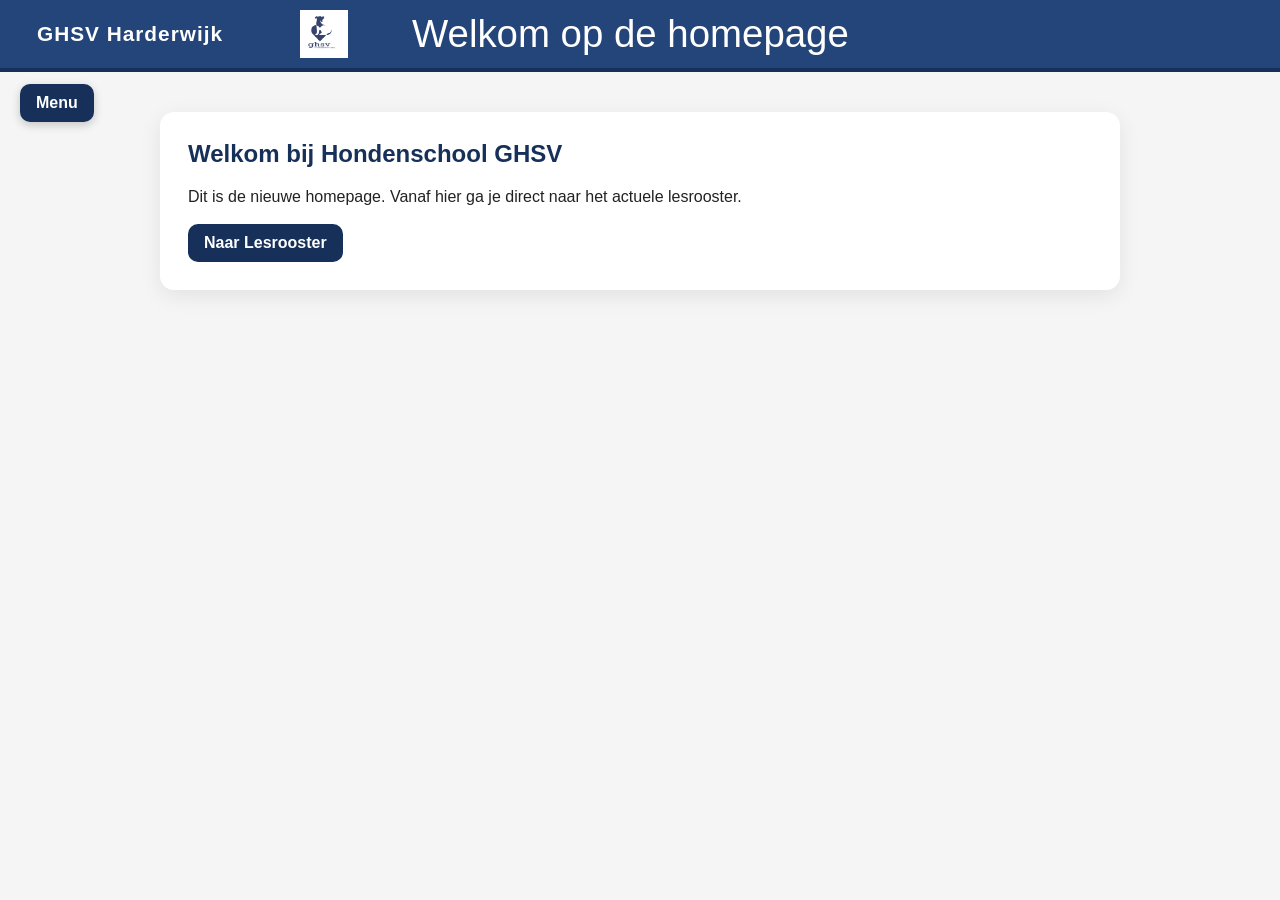
<file: index.html>
<!DOCTYPE html>
<html lang="nl">
<head>
    <meta charset="UTF-8">
    <meta name="viewport" content="width=device-width, initial-scale=1.0">
    <title>GHSV Home</title>
    <link rel="stylesheet" href="style.css">
</head>
<body>
    <div class="banner">
        <span class="banner-datetime">GHSV Harderwijk</span>
        <span class="banner-logo"><img src="img/logo-ghsv.jpg" alt="GHSV Logo" /></span>
        <span id="banner-message">Welkom op de homepage</span>
    </div>

    <div class="menu-floating">
        <button id="menu-toggle" class="menu-toggle" type="button" aria-expanded="false" aria-controls="quick-menu">Menu</button>
        <div id="quick-menu" class="quick-menu" hidden>
            <a class="menu-link" href="index.html">Home</a>
            <a class="menu-link" href="rooster.html">Lesrooster</a>
            <a class="menu-link" href="weekoverzicht.html">Weekoverzicht</a>
            <a class="menu-link" href="lesmateriaal.html">Lesmateriaal</a>
            <a class="menu-link" href="ngm-cafe.html">NGM-Cafe</a>
            <a class="menu-link" href="media.html">Media</a>
            <a class="menu-link" href="promotie.html">Promotie</a>
        </div>
    </div>

    <main class="home-main">
        <section class="home-card">
            <h1>Welkom bij Hondenschool GHSV</h1>
            <p>Dit is de nieuwe homepage. Vanaf hier ga je direct naar het actuele lesrooster.</p>
            <div class="home-actions">
                <a class="home-link" href="rooster.html">Naar Lesrooster</a>
            </div>
        </section>
    </main>

    <script src="menu.js"></script>
</body>
</html>
</file>
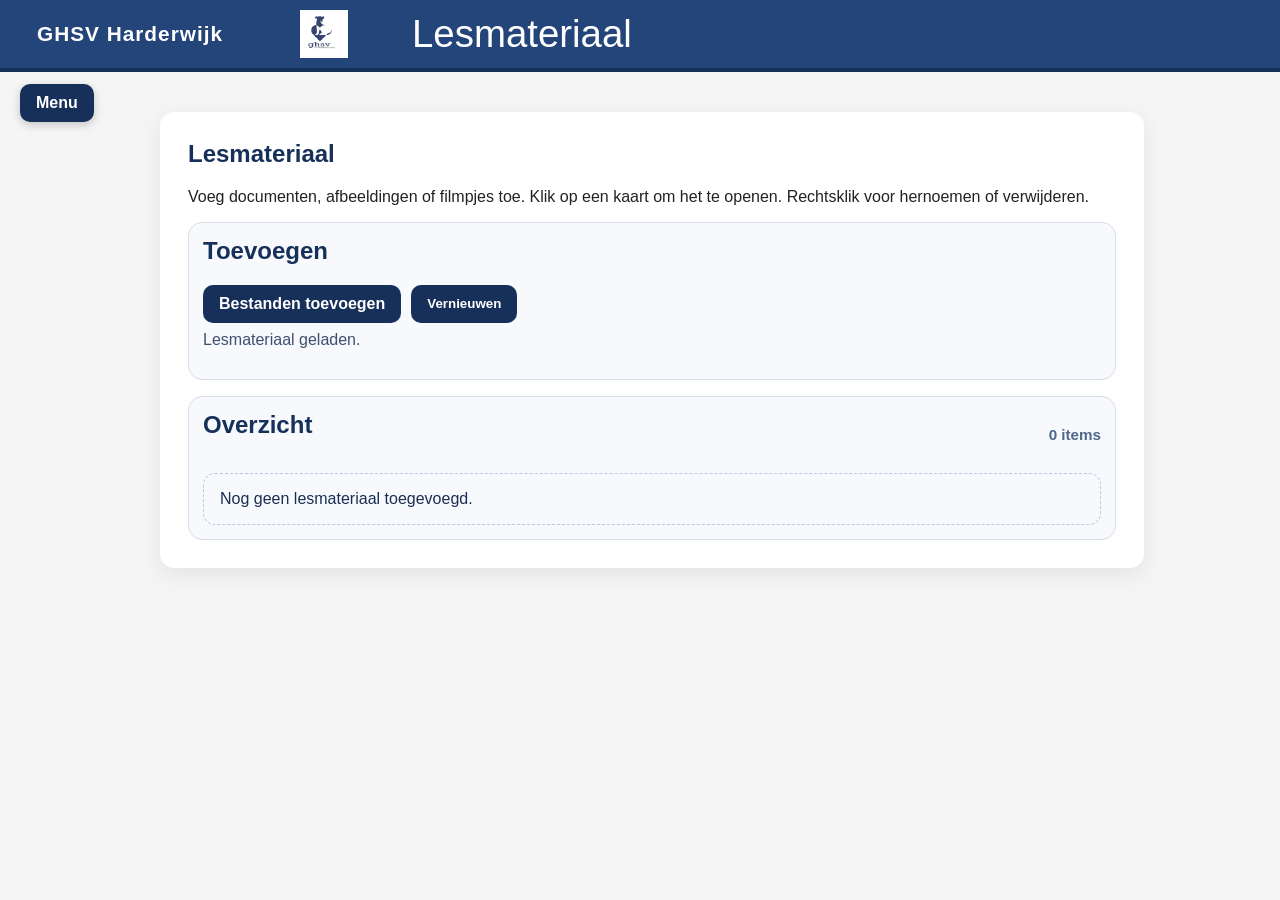
<file: lesmateriaal.html>
<!DOCTYPE html>
<html lang="nl">
<head>
    <meta charset="UTF-8">
    <meta name="viewport" content="width=device-width, initial-scale=1.0">
    <title>Lesmateriaal</title>
    <link rel="stylesheet" href="style.css">
</head>
<body>
    <div class="banner">
        <span class="banner-datetime">GHSV Harderwijk</span>
        <span class="banner-logo"><img src="img/logo-ghsv.jpg" alt="GHSV Logo" /></span>
        <span id="banner-message">Lesmateriaal</span>
    </div>

    <div class="menu-floating">
        <button id="menu-toggle" class="menu-toggle" type="button" aria-expanded="false" aria-controls="quick-menu">Menu</button>
        <div id="quick-menu" class="quick-menu" hidden>
            <a class="menu-link" href="index.html">Home</a>
            <a class="menu-link" href="rooster.html">Lesrooster</a>
            <a class="menu-link" href="weekoverzicht.html">Weekoverzicht</a>
            <a class="menu-link" href="lesmateriaal.html">Lesmateriaal</a>
            <a class="menu-link" href="ngm-cafe.html">NGM-Cafe</a>
            <a class="menu-link" href="media.html">Media</a>
            <a class="menu-link" href="promotie.html">Promotie</a>
        </div>
    </div>

    <main class="home-main">
        <section class="home-card lesson-card">
            <h1>Lesmateriaal</h1>
            <p>Voeg documenten, afbeeldingen of filmpjes toe. Klik op een kaart om het te openen. Rechtsklik voor hernoemen of verwijderen.</p>

            <section class="lesson-panel">
                <h2>Toevoegen</h2>
                <div class="lesson-actions">
                    <label class="home-button lesson-upload-label">
                        Bestanden toevoegen
                        <input id="materials-upload-input" type="file" multiple accept="image/*,video/*,application/pdf,.pdf,.txt,.doc,.docx,.ppt,.pptx,.xls,.xlsx" hidden>
                    </label>
                    <button id="materials-refresh-btn" class="home-button" type="button">Vernieuwen</button>
                </div>
                <p id="materials-status" class="promo-admin-hint">Upload meerdere bestanden tegelijk. Afbeeldingen, video’s en pdf’s kun je direct openen.</p>
            </section>

            <section class="lesson-panel">
                <div class="lesson-panel-head">
                    <h2>Overzicht</h2>
                    <span id="materials-count" class="lesson-count">0 items</span>
                </div>
                <div id="materials-empty" class="gallery-empty" hidden>Nog geen lesmateriaal toegevoegd.</div>
                <div id="materials-list" class="materials-grid"></div>
            </section>
        </section>
    </main>

    <div id="material-modal" class="material-modal" hidden>
        <div class="material-modal-shell">
            <div id="material-modal-controls" class="material-modal-controls">
                <button id="material-modal-prev" class="material-modal-action" type="button" aria-label="Vorige item">Vorige</button>
                <button id="material-modal-fullscreen" class="material-modal-action" type="button" hidden>Volledig scherm</button>
                <button id="material-modal-next" class="material-modal-action" type="button" aria-label="Volgende item">Volgende</button>
                <button id="material-modal-close" class="material-modal-close" type="button">Sluiten</button>
            </div>
            <div id="material-modal-body" class="material-modal-body"></div>
            <div id="material-modal-caption" class="material-modal-caption"></div>
        </div>
    </div>

    <div id="material-context-menu" class="material-context-menu" hidden>
        <button id="material-context-open" type="button">Openen</button>
        <button id="material-context-rename" type="button">Hernoemen</button>
        <button id="material-context-delete" type="button" class="danger">Verwijderen</button>
    </div>

    <script src="menu.js"></script>
    <script src="lesmateriaal.js"></script>
</body>
</html>
</file>
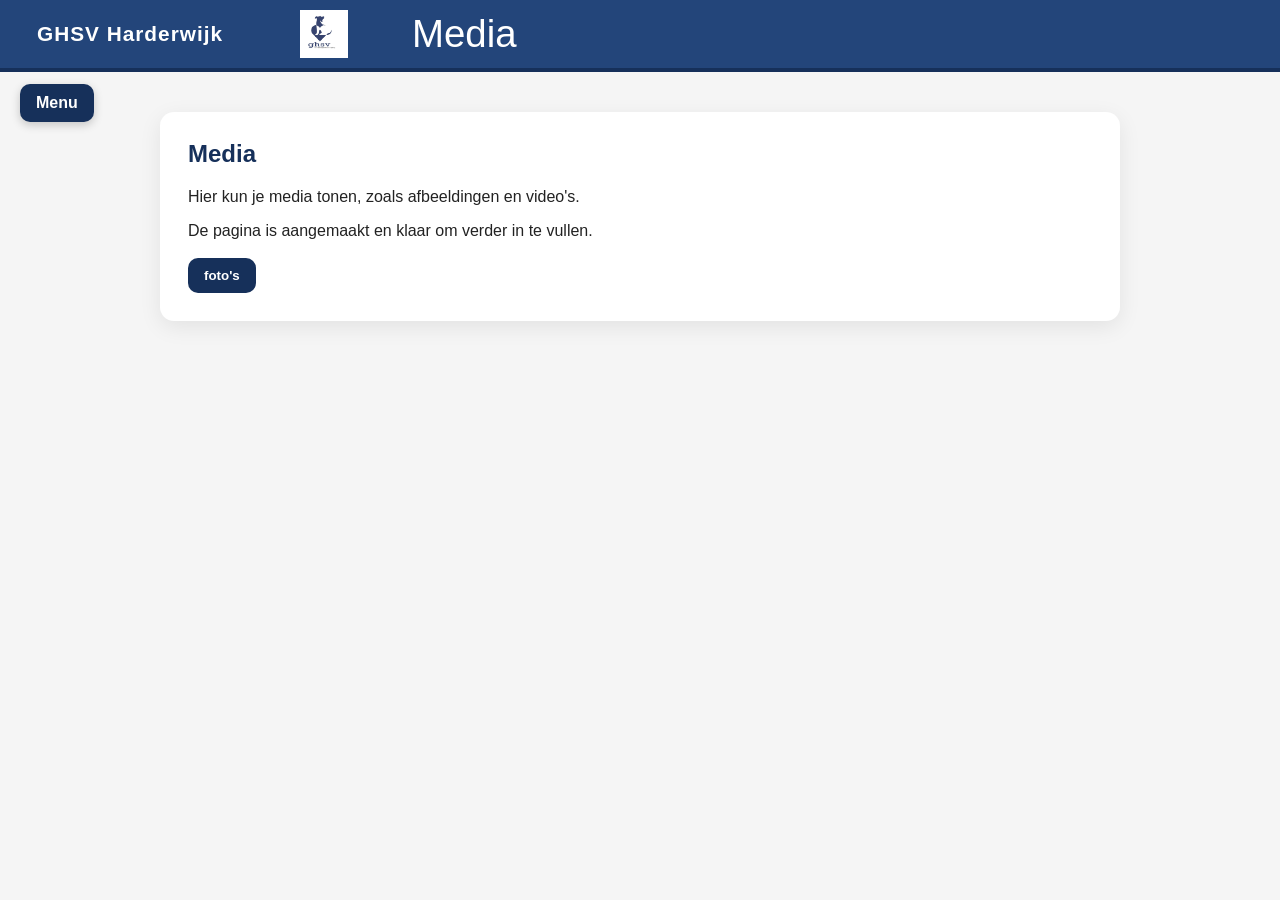
<file: media.html>
<!DOCTYPE html>
<html lang="nl">
<head>
    <meta charset="UTF-8">
    <meta name="viewport" content="width=device-width, initial-scale=1.0">
    <title>Media</title>
    <link rel="stylesheet" href="style.css">
</head>
<body>
    <div class="banner">
        <span class="banner-datetime">GHSV Harderwijk</span>
        <span class="banner-logo"><img src="img/logo-ghsv.jpg" alt="GHSV Logo" /></span>
        <span id="banner-message">Media</span>
    </div>

    <div class="menu-floating">
        <button id="menu-toggle" class="menu-toggle" type="button" aria-expanded="false" aria-controls="quick-menu">Menu</button>
        <div id="quick-menu" class="quick-menu" hidden>
            <a class="menu-link" href="index.html">Home</a>
            <a class="menu-link" href="rooster.html">Lesrooster</a>
            <a class="menu-link" href="weekoverzicht.html">Weekoverzicht</a>
            <a class="menu-link" href="lesmateriaal.html">Lesmateriaal</a>
            <a class="menu-link" href="ngm-cafe.html">NGM-Cafe</a>
            <a class="menu-link" href="media.html">Media</a>
            <a class="menu-link" href="galerij.html">Galerij</a>
        </div>
    </div>

    <main class="home-main">
        <section class="home-card">
            <h1>Media</h1>
            <p>Hier kun je media tonen, zoals afbeeldingen en video's.</p>
            <p>De pagina is aangemaakt en klaar om verder in te vullen.</p>
            <div class="home-actions">
                <button id="media-photos-btn" class="home-button" type="button" aria-expanded="false" aria-controls="media-folder-list">foto's</button>
            </div>
            <div id="media-folder-list" class="media-folder-list" hidden>
                <h2>Kies een map</h2>
                <div id="media-folder-options" class="media-folder-options">
                </div>
                <p id="media-folder-selected" class="media-folder-selected">Klik op een map om de galerij te openen.</p>
            </div>
        </section>
    </main>

    <script src="media-index.js"></script>
    <script src="menu.js"></script>
    <script src="media.js"></script>
</body>
</html>
</file>
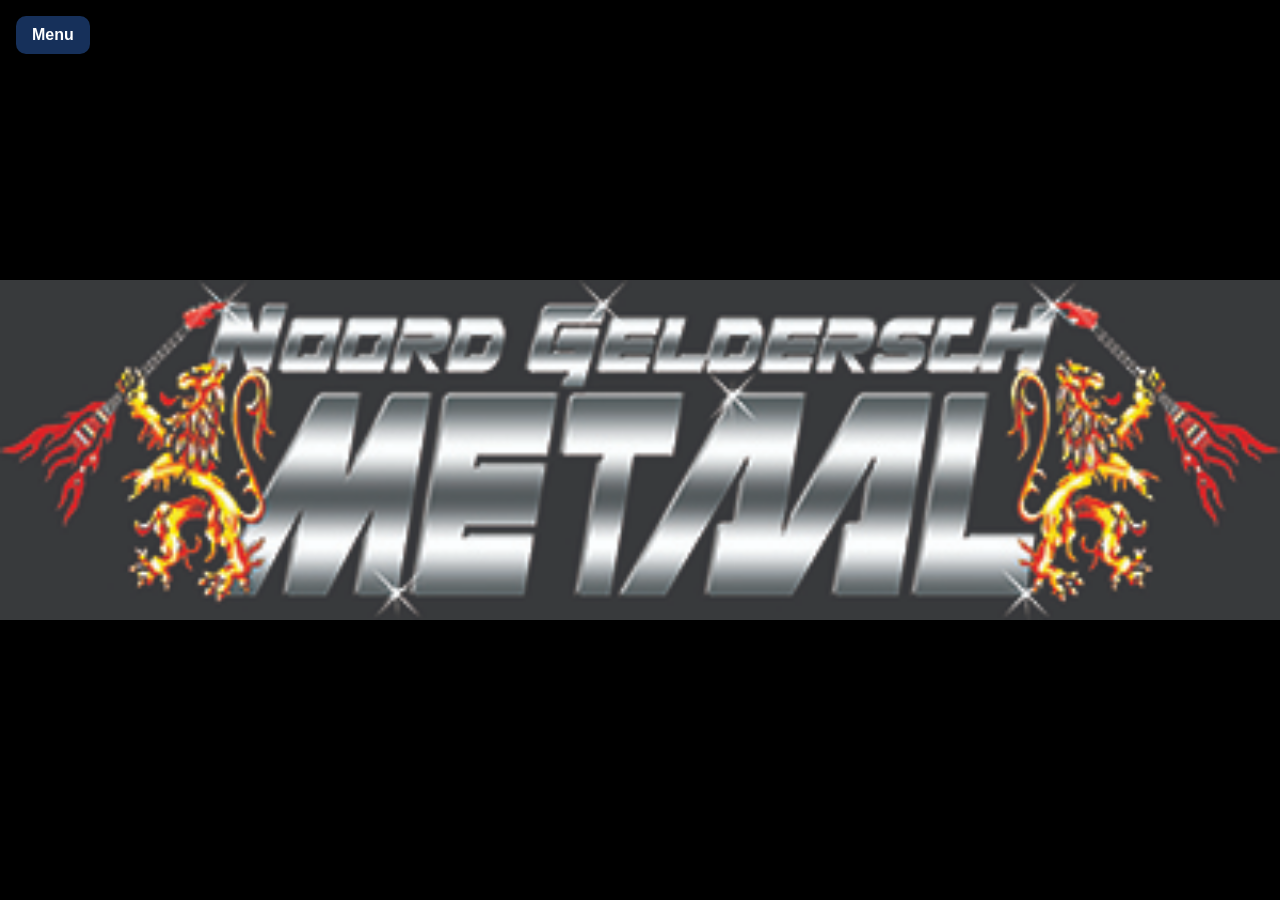
<file: ngm-cafe.html>
<!DOCTYPE html>
<html lang="nl">
<head>
    <meta charset="UTF-8">
    <meta name="viewport" content="width=device-width, initial-scale=1.0">
    <title>NGM-Cafe</title>
    <link rel="stylesheet" href="style.css">
</head>
<body class="ngm-fullscreen-page">
    <div class="banner">
        <span class="banner-datetime">GHSV Harderwijk</span>
        <span class="banner-logo"><img src="img/logo-ghsv.jpg" alt="GHSV Logo" /></span>
        <span id="banner-message">NGM-Cafe</span>
    </div>

    <div class="menu-floating">
        <button id="menu-toggle" class="menu-toggle" type="button" aria-expanded="false" aria-controls="quick-menu">Menu</button>
        <div id="quick-menu" class="quick-menu" hidden>
            <a class="menu-link" href="index.html">Home</a>
            <a class="menu-link" href="rooster.html">Lesrooster</a>
            <a class="menu-link" href="weekoverzicht.html">Weekoverzicht</a>
            <a class="menu-link" href="lesmateriaal.html">Lesmateriaal</a>
            <a class="menu-link" href="ngm-cafe.html">NGM-Cafe</a>
            <a class="menu-link" href="media.html">Media</a>
            <a class="menu-link" href="promotie.html">Promotie</a>
        </div>
    </div>

    <main class="ngm-main">
        <section class="ngm-card">
            <h1>NGM-Cafe Reclame</h1>
            <p>Doorlopende reclame van geselecteerde media uit <code>ngm-admedia.json</code>.</p>
            <div id="ngm-ad-stage" class="ngm-ad-stage">
                <img id="ngm-ad-image" alt="Reclame afbeelding" hidden>
                <video id="ngm-ad-video" muted autoplay playsinline controls hidden></video>
                <iframe id="ngm-ad-iframe" title="Web video" allow="autoplay; encrypted-media; picture-in-picture" referrerpolicy="strict-origin-when-cross-origin" hidden></iframe>
                <div id="ngm-ad-empty" class="ngm-ad-empty">Reclame wordt geladen...</div>
            </div>
        </section>
    </main>

    <script src="menu.js"></script>
    <script src="ngm-cafe.js"></script>
</body>
</html>
</file>
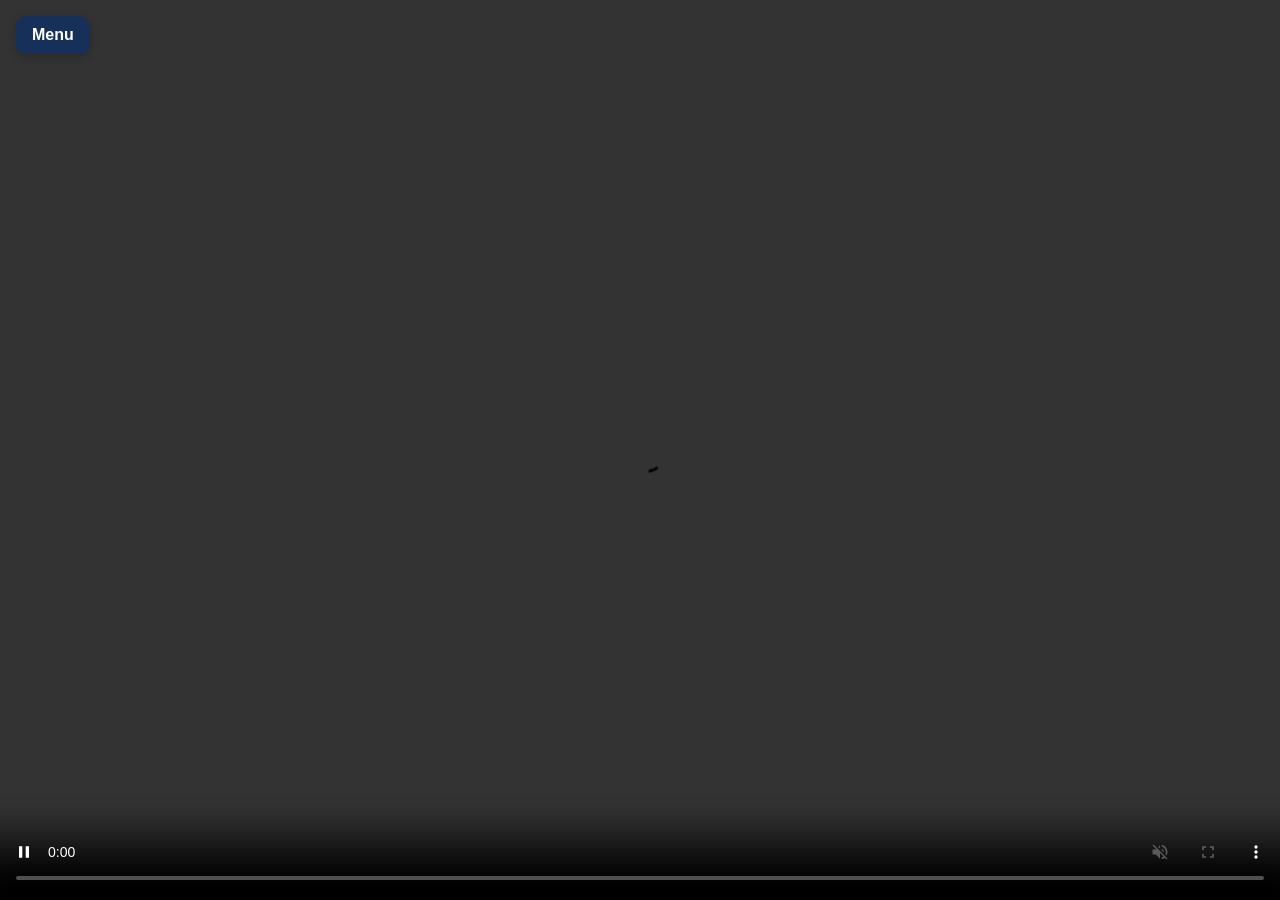
<file: promotie.html>
<!DOCTYPE html>
<html lang="nl">
<head>
    <meta charset="UTF-8">
    <meta name="viewport" content="width=device-width, initial-scale=1.0">
    <title>GHSV Promotie</title>
    <link rel="stylesheet" href="style.css">
</head>
<body class="ngm-fullscreen-page">
    <div class="banner">
        <span class="banner-datetime">GHSV Harderwijk</span>
        <span class="banner-logo"><img src="img/logo-ghsv.jpg" alt="GHSV Logo"></span>
        <span id="banner-message">GHSV Promotie</span>
    </div>

    <div class="menu-floating">
        <button id="menu-toggle" class="menu-toggle" type="button" aria-expanded="false" aria-controls="quick-menu">Menu</button>
        <div id="quick-menu" class="quick-menu" hidden>
            <a class="menu-link" href="index.html">Home</a>
            <a class="menu-link" href="rooster.html">Lesrooster</a>
            <a class="menu-link" href="weekoverzicht.html">Weekoverzicht</a>
            <a class="menu-link" href="lesmateriaal.html">Lesmateriaal</a>
            <a class="menu-link" href="ngm-cafe.html">NGM-Cafe</a>
            <a class="menu-link" href="media.html">Media</a>
            <a class="menu-link" href="galerij.html">Galerij</a>
            <a class="menu-link" href="promotie.html">Promotie</a>
            <a class="menu-link" href="promotie-beheer.html">Promotie Beheer</a>
        </div>
    </div>

    <main class="ngm-main">
        <section class="ngm-card">
            <h1>GHSV Promotiepagina</h1>
            <p>Doorlopende afspeellijst uit promotie-media.json. Ondersteunt lokale media uit img en externe links.</p>
            <div id="promo-stage" class="ngm-ad-stage">
                <img id="promo-image" alt="Promotie afbeelding" hidden>
                <video id="promo-video" muted autoplay playsinline controls hidden></video>
                <iframe id="promo-iframe" title="Promotie webvideo" allow="autoplay; encrypted-media; picture-in-picture" referrerpolicy="strict-origin-when-cross-origin" hidden></iframe>
                <div id="promo-empty" class="ngm-ad-empty">Promotie wordt geladen...</div>
            </div>
        </section>
    </main>

    <script src="menu.js"></script>
    <script src="promotie.js"></script>
</body>
</html>
</file>
<file: style.css>
.ad-overlay {
    position: fixed;
    top: 0;
    left: 0;
    width: 100vw;
    height: 100vh;
    background: rgba(0,0,0,0.95);
    display: flex;
    justify-content: center;
    align-items: center;
    z-index: 9999;
}
.ad-overlay img {
    max-width: 90vw;
    max-height: 90vh;
    border-radius: 16px;
    box-shadow: 0 4px 32px rgba(0,0,0,0.3);
}
.ad-overlay video {
    max-width: 90vw;
    max-height: 90vh;
    border-radius: 16px;
    box-shadow: 0 4px 32px rgba(0,0,0,0.3);
    object-fit: contain;
    background: #000;
}
.ad-datetime {
    position: absolute;
    top: 14px;
    right: 18px;
    z-index: 10001;
    background: rgba(0, 0, 0, 0.62);
    color: #fff;
    padding: 8px 12px;
    border-radius: 10px;
    font-weight: bold;
    font-size: 1rem;
    letter-spacing: 0.4px;
}
.lesson-main {
    display: flex;
    flex-direction: row;
    gap: 32px;
    justify-content: center;
    align-items: flex-start;
    margin-top: 16px;
}
.lesson-section {
    flex: 1 1 0;
    min-width: 320px;
    max-width: 480px;
}
.qr-label {
    text-align: center;
    font-size: 1em;
    color: #e67e22;
    margin-top: 4px;
    font-weight: bold;
    letter-spacing: 1px;
}
body {
    font-family: Arial, sans-serif;
    background: #f5f5f5;
    color: #222;
    margin: 0;
    padding: 0;
}

.promo-admin-card h2 {
    margin-top: 0;
    color: #16305a;
}

.promo-admin-panel {
    margin-top: 16px;
    background: #f7f9fc;
    border: 1px solid #d7dfe8;
    border-radius: 12px;
    padding: 14px;
}

.promo-upload-actions,
.promo-admin-actions {
    display: flex;
    flex-wrap: wrap;
    gap: 10px;
    margin-bottom: 8px;
}

.promo-upload-label {
    display: inline-flex;
    align-items: center;
    cursor: pointer;
}

.promo-admin-fields {
    display: grid;
    grid-template-columns: repeat(auto-fit, minmax(220px, 1fr));
    gap: 10px;
}

.promo-admin-fields label {
    display: grid;
    gap: 6px;
    font-weight: 600;
    color: #1a2f52;
}

.promo-admin-fields input {
    border: 1px solid #c8d3e3;
    border-radius: 8px;
    padding: 9px 10px;
    font-size: 0.95rem;
}

.promo-item-list {
    display: grid;
    gap: 10px;
}

.promo-item-card {
    display: grid;
    grid-template-columns: 120px 1fr;
    gap: 12px;
    padding: 10px;
    border: 1px solid #d8e2ef;
    border-radius: 12px;
    background: #fff;
}

.promo-item-preview {
    width: 120px;
    height: 90px;
    border-radius: 10px;
    overflow: hidden;
    background: #e7eef7;
    display: flex;
    align-items: center;
    justify-content: center;
}

.promo-item-preview img,
.promo-item-preview video {
    width: 100%;
    height: 100%;
    object-fit: cover;
    display: block;
}

.promo-item-placeholder {
    font-size: 0.92rem;
    font-weight: 700;
    color: #4d6788;
    text-transform: uppercase;
}

.promo-item-body {
    display: flex;
    flex-direction: column;
    gap: 8px;
    min-width: 0;
}

.promo-item-meta {
    font-weight: 700;
    color: #16305a;
    word-break: break-word;
}

.promo-item-subtext {
    font-size: 0.9rem;
    color: #4f678c;
    word-break: break-word;
}

.promo-item-controls {
    display: flex;
    flex-wrap: wrap;
    gap: 6px;
}

.promo-item-controls button {
    border: 1px solid #ced9e8;
    border-radius: 7px;
    background: #f6f9ff;
    color: #16305a;
    font-weight: 600;
    padding: 6px 8px;
    cursor: pointer;
}

.promo-toggle-btn.active {
    background: #16305a;
    color: #fff;
}

.promo-toggle-btn.inactive {
    background: #fff2e8;
    color: #8b3c0b;
}

.promo-remove-btn {
    background: #ffe8e8 !important;
    color: #9a1722 !important;
}

.promo-admin-hint {
    color: #4f678c;
    margin-top: 0;
}

.promo-json-output {
    width: 100%;
    min-height: 260px;
    border: 1px solid #c8d3e3;
    border-radius: 10px;
    padding: 10px;
    font-family: Consolas, monospace;
    font-size: 0.9rem;
    resize: vertical;
}

.lesson-card {
    width: min(1200px, calc(100% - 32px));
}

.lesson-panel {
    margin-top: 16px;
    background: #f7f9fc;
    border: 1px solid #d7dfe8;
    border-radius: 14px;
    padding: 14px;
}

.lesson-panel h2 {
    margin-top: 0;
    color: #16305a;
}

.lesson-panel-head {
    display: flex;
    align-items: center;
    justify-content: space-between;
    gap: 12px;
}

.lesson-count {
    color: #4f678c;
    font-weight: 700;
    font-size: 0.95rem;
}

.lesson-actions {
    display: flex;
    flex-wrap: wrap;
    gap: 10px;
    margin-bottom: 8px;
}

.lesson-upload-label {
    display: inline-flex;
    align-items: center;
    cursor: pointer;
}

.materials-grid {
    display: grid;
    grid-template-columns: repeat(auto-fit, minmax(180px, 1fr));
    gap: 12px;
}

.material-card {
    display: grid;
    gap: 10px;
    padding: 8px;
    border: 1px solid #d8e2ef;
    border-radius: 14px;
    background: linear-gradient(180deg, #ffffff 0%, #f9fbff 100%);
    cursor: pointer;
    box-shadow: 0 8px 24px rgba(22, 48, 90, 0.06);
    transition: transform 0.15s ease, box-shadow 0.15s ease, border-color 0.15s ease;
}

.material-card:hover,
.material-card:focus-visible {
    transform: translateY(-2px);
    border-color: #9eb3d1;
    box-shadow: 0 12px 28px rgba(22, 48, 90, 0.11);
    outline: none;
}

.material-card-preview {
    position: relative;
    aspect-ratio: 4 / 3;
    border-radius: 12px;
    overflow: hidden;
    background: #dfe8f3;
    display: flex;
    align-items: center;
    justify-content: center;
}

.material-card-preview img,
.material-card-preview video,
.material-card-preview iframe {
    width: 100%;
    height: 100%;
    object-fit: cover;
    border: 0;
    display: block;
    background: #000;
}

.material-kind-badge {
    display: inline-flex;
    align-items: center;
    justify-content: center;
    width: 100%;
    height: 100%;
    border-radius: 12px;
    background: #16305a;
    color: #fff;
    font-weight: 800;
    letter-spacing: 0.08em;
}

.material-kind-badge--pdf {
    background: linear-gradient(135deg, #16305a, #2b5ea7);
}

.material-card-body {
    display: grid;
    gap: 4px;
}

.material-card-title {
    font-weight: 800;
    color: #16305a;
    word-break: break-word;
    font-size: 0.98rem;
}

.material-card-meta,
.material-card-hint {
    color: #4f678c;
    font-size: 0.85rem;
    word-break: break-word;
}

.material-card-hint {
    font-style: italic;
}

.material-modal {
    position: fixed;
    inset: 0;
    background: rgba(6, 14, 28, 0.88);
    z-index: 2000;
    display: flex;
    align-items: center;
    justify-content: center;
    padding: 20px;
}

.material-modal[hidden] {
    display: none;
}

.material-modal-shell {
    width: min(1280px, 100%);
    height: min(90vh, 860px);
    max-height: 100%;
    background: #000;
    border: 1px solid rgba(255, 255, 255, 0.08);
    border-radius: 18px;
    box-shadow: 0 18px 60px rgba(0, 0, 0, 0.5);
    padding: 0;
    display: block;
    position: relative;
    overflow: hidden;
}

.material-modal-controls {
    display: flex;
    justify-content: flex-start;
    align-items: center;
    gap: 10px;
    position: absolute;
    top: 16px;
    left: 16px;
    right: 16px;
    z-index: 5;
    transition: opacity 0.18s ease;
}

.material-modal-close {
    margin-left: auto;
}

.material-modal-action,
.material-modal-close {
    border: 0;
    border-radius: 10px;
    padding: 10px 14px;
    font-weight: 700;
    cursor: pointer;
    background: #16305a;
    color: #fff;
}

.material-modal-action:hover,
.material-modal-close:hover {
    background: #1f4278;
}

.material-modal-controls.controls-hidden {
    opacity: 0;
    pointer-events: none;
}

.material-modal-controls .material-modal-action:first-child,
.material-modal-controls .material-modal-action:nth-child(2) {
    min-width: 110px;
}

.material-modal-controls .material-modal-action:nth-child(3) {
    min-width: 110px;
}

.material-modal-body {
    width: 100%;
    height: 100%;
    min-height: 280px;
    max-height: none;
    display: flex;
    align-items: center;
    justify-content: center;
    overflow: hidden;
    background: #000;
    border-radius: 18px;
}

.material-modal-image,
.material-modal-video,
.material-modal-frame {
    width: 100%;
    max-width: 100%;
    max-height: 100%;
    border: 0;
    display: block;
    object-fit: contain;
    background: #000;
}

.material-pdf-object {
    background: #fff;
}

.material-pdf-fallback {
    margin: 24px auto;
    background: rgba(15, 24, 40, 0.86);
    color: #e8eef9;
    border: 1px solid rgba(255, 255, 255, 0.2);
    border-radius: 12px;
    padding: 14px;
    text-align: center;
    display: grid;
    gap: 10px;
    width: min(520px, calc(100% - 48px));
}

.material-pdf-fallback p {
    margin: 0;
}

.material-modal-caption {
    position: absolute;
    left: 16px;
    right: 16px;
    bottom: 16px;
    color: #e8eef9;
    font-weight: 700;
    text-align: center;
    background: rgba(0, 0, 0, 0.42);
    border-radius: 10px;
    padding: 8px 10px;
    z-index: 5;
}

.material-modal-shell:fullscreen {
    width: 100vw;
    height: 100vh;
    max-height: none;
    border-radius: 0;
    border: 0;
    box-shadow: none;
}

.material-modal-shell:fullscreen .material-modal-body {
    border-radius: 0;
}

.material-modal-shell:fullscreen .material-modal-image,
.material-modal-shell:fullscreen .material-modal-video,
.material-modal-shell:fullscreen .material-modal-frame {
    width: 100vw;
    height: 100vh;
    max-height: none;
}

.material-context-menu {
    position: fixed;
    z-index: 2100;
    min-width: 180px;
    background: #ffffff;
    border: 1px solid #cad4e4;
    border-radius: 12px;
    box-shadow: 0 14px 30px rgba(22, 48, 90, 0.18);
    padding: 6px;
    display: grid;
    gap: 6px;
}

.material-context-menu[hidden] {
    display: none;
}

.material-context-menu button {
    width: 100%;
    text-align: left;
    border: 0;
    border-radius: 8px;
    padding: 9px 10px;
    background: #f6f9ff;
    color: #16305a;
    font-weight: 700;
}

.material-context-menu button:hover {
    background: #e9f0fb;
}

.material-context-menu .danger {
    background: #ffecec;
    color: #a31c27;
}

body.material-modal-open {
    overflow: hidden;
}

@media (max-width: 900px) {
    .promo-item-card {
        grid-template-columns: 1fr;
    }

    .promo-item-preview {
        width: 100%;
        height: 180px;
    }

    .lesson-panel-head {
        align-items: flex-start;
        flex-direction: column;
    }

    .materials-grid {
        grid-template-columns: repeat(auto-fit, minmax(150px, 1fr));
    }
}
.banner {
    width: 100%;
    background: #23457a;
    color: #fff;
    font-size: 1em;
    padding: 6px 0;
    display: flex;
    justify-content: center;
    align-items: center;
    gap: 24px;
    border-bottom: 4px solid #16305a;
    min-height: 40px;
    max-height: 48px;
}
.banner {
    width: 100%;
    background: #23457a;
    color: #fff;
    font-size: 1em;
    padding: 6px 0;
    display: flex;
    flex-direction: row;
    align-items: center;
    justify-content: space-between;
    border-bottom: 4px solid #16305a;
    min-height: 56px;
    max-height: 72px;
}
.banner-logo {
    flex: 0 0 80px;
    display: flex;
    justify-content: center;
    align-items: center;
    height: 56px;
}
.banner-logo img {
    height: 48px;
    width: auto;
    object-fit: contain;
    background: none;
}
.banner-datetime {
    flex: 0 0 260px;
    text-align: center;
    font-weight: bold;
    font-size: 1.3em;
    letter-spacing: 1px;
}
#banner-message {
    flex: 1 1 auto;
    text-align: left;
    padding-left: 24px;
    font-size: clamp(1.2em, 3vw, 2.5em);
}
.banner-weather {
    display: flex;
    flex: 0 1 250px;
    align-items: center;
    gap: 8px;
    min-width: 150px;
    padding: 0 8px;
    font-size: 0.82rem;
}
.banner-weather img {
    flex: 0 0 32px;
    width: 32px;
    height: 32px;
    object-fit: contain;
}
.banner-weather-copy {
    display: flex;
    flex: 1 1 auto;
    flex-direction: column;
    min-width: 0;
    gap: 3px;
}
#banner-weather-value,
#banner-weather-station {
    overflow: hidden;
    text-overflow: ellipsis;
    white-space: nowrap;
}
#banner-weather-value {
    font-weight: bold;
}
#banner-weather-station {
    opacity: 0.82;
}
.banner-weather a {
    color: #fff;
    font-size: 0.72rem;
    white-space: nowrap;
}
@media (max-width: 900px) {
    body.rooster-page .banner {
        flex-wrap: wrap;
        max-height: none;
        padding: 6px 10px;
    }

    body.rooster-page .banner-datetime {
        flex: 1 1 40%;
        font-size: 1rem;
        text-align: left;
    }

    body.rooster-page .banner-logo {
        display: none;
    }

    body.rooster-page .banner-weather {
        flex: 1 1 45%;
        justify-content: flex-end;
    }

    body.rooster-page #banner-message {
        flex: 1 0 100%;
        padding: 4px 0 0;
        font-size: 1rem;
        text-align: center;
    }
}
.qr-fixed {
    position: fixed;
    right: 24px;
    bottom: 24px;
    z-index: 100;
    background: #fff;
    padding: 8px;
    border-radius: 12px;
    box-shadow: 0 2px 8px rgba(0,0,0,0.12);
    border: 2px solid #e67e22;
}
.menu-floating {
    position: fixed;
    top: 84px;
    left: 20px;
    z-index: 200;
}
.menu-toggle {
    border: 0;
    border-radius: 10px;
    background: #16305a;
    color: #fff;
    font-weight: bold;
    font-size: 1rem;
    padding: 10px 16px;
    cursor: pointer;
    box-shadow: 0 3px 10px rgba(0, 0, 0, 0.2);
}
.menu-toggle:hover,
.menu-toggle:focus {
    background: #1f4278;
    outline: none;
}
.quick-menu {
    margin-top: 8px;
    background: #fff;
    border-radius: 10px;
    box-shadow: 0 4px 16px rgba(0, 0, 0, 0.2);
    border: 1px solid #d0d7e2;
    min-width: 220px;
    padding: 8px;
    display: flex;
    flex-direction: column;
    gap: 6px;
}
.quick-menu[hidden] {
    display: none;
}
.quick-menu button {
    border: 1px solid #d7dfe8;
    background: #f7f9fc;
    border-radius: 8px;
    padding: 9px 10px;
    text-align: left;
    font-size: 0.95rem;
    cursor: pointer;
}
.quick-menu .menu-link {
    border: 1px solid #d7dfe8;
    background: #f7f9fc;
    border-radius: 8px;
    padding: 9px 10px;
    text-align: left;
    font-size: 0.95rem;
    color: #1a2f52;
    text-decoration: none;
    display: block;
}
.quick-menu button:hover,
.quick-menu button:focus,
.quick-menu .menu-link:hover,
.quick-menu .menu-link:focus {
    background: #eaf1ff;
    outline: none;
}
.qr-fixed img {
    width: 80px;
    height: 80px;
    display: block;
}
.container {
    max-width: 900px;
    margin: 0 auto;
    padding: 20px;
}
header {
    display: flex;
    justify-content: space-between;
    align-items: center;
    background: #2c3e50;
    color: #fff;
    padding: 20px;
    border-radius: 8px;
}
.clock {
    font-size: 2em;
    font-weight: bold;
}
.lesson-section {
    background: #fff;
    margin-top: 12px;
    padding: 20px;
    border-radius: 8px;
    box-shadow: 0 2px 8px rgba(0,0,0,0.05);
}
#current-lesson-content, #upcoming-lessons-content {
    display: grid;
    grid-template-columns: 1fr 1fr;
    gap: 20px;
}

#upcoming-lessons-content {
    display: grid;
    grid-template-columns: 1fr 1fr;
    gap: 20px;
}
.lesson {
    min-width: 140px;
    max-width: 180px;
    flex: 1 1 140px;
    background: #f8f8f8;
    border-radius: 8px;
    padding: 8px;
    box-shadow: 0 1px 4px rgba(0,0,0,0.04);
    margin-bottom: 0;
    font-size: 0.95em;
}
.instructor img {
    width: 32px;
    height: 32px;
    margin-right: 8px;
}
.lesson-title {
    font-size: 1em;
}
.instructor {
    display: flex;
    align-items: center;
    margin-bottom: 10px;
}
.instructor.pakwerker span {
    font-weight: 600;
    color: #1b406f;
}
.instructor img {
    width: 48px;
    height: 48px;
    border-radius: 50%;
    margin-right: 12px;
    object-fit: cover;
    background: #eee;
}
.lesson-title {
    font-size: 1.2em;
    font-weight: bold;
}
.lesson-time {
    color: #888;
    font-size: 1em;
}

.home-main {
    max-width: 960px;
    margin: 40px auto;
    padding: 0 20px;
}

.home-card {
    background: #fff;
    border-radius: 14px;
    box-shadow: 0 6px 22px rgba(0, 0, 0, 0.08);
    padding: 28px;
}

.home-card h1 {
    margin-top: 0;
    color: #16305a;
}

.home-actions {
    margin-top: 18px;
}

.home-link {
    display: inline-block;
    background: #16305a;
    color: #fff;
    text-decoration: none;
    font-weight: bold;
    border-radius: 10px;
    padding: 10px 16px;
}

.home-link:hover,
.home-link:focus {
    background: #1f4278;
}

.home-button {
    display: inline-block;
    background: #16305a;
    color: #fff;
    font-weight: bold;
    border-radius: 10px;
    padding: 10px 16px;
    border: 0;
    cursor: pointer;
}

.home-button:hover,
.home-button:focus {
    background: #1f4278;
    outline: none;
}

.media-folder-list {
    margin-top: 18px;
    background: #f7f9fc;
    border: 1px solid #d7dfe8;
    border-radius: 12px;
    padding: 16px;
}

.media-folder-list h2 {
    margin: 0 0 12px;
    font-size: 1.15rem;
    color: #16305a;
}

.media-folder-options {
    display: flex;
    flex-wrap: wrap;
    gap: 10px;
}

.media-folder-option {
    display: inline-block;
    border: 1px solid #cbd6e4;
    background: #ffffff;
    color: #16305a;
    border-radius: 10px;
    padding: 10px 14px;
    font-weight: 600;
    cursor: pointer;
    text-decoration: none;
}

.media-folder-option:hover,
.media-folder-option:focus {
    background: #eaf1ff;
    outline: none;
}

.media-folder-selected {
    margin: 14px 0 0;
    color: #1b406f;
    font-weight: 600;
}

.gallery-folder-name {
    font-weight: bold;
    color: #16305a;
}

.gallery-folder-path {
    color: #1b406f;
}

.gallery-empty {
    margin-top: 14px;
    border: 1px dashed #b9c8dd;
    background: #f7f9fc;
    border-radius: 12px;
    padding: 16px;
    color: #1a2f52;
}

.gallery-grid {
    margin-top: 14px;
    display: grid;
    grid-template-columns: repeat(auto-fill, minmax(170px, 1fr));
    gap: 12px;
}

.gallery-item {
    margin: 0;
    background: #fff;
    border: 1px solid #d7dfe8;
    border-radius: 10px;
    overflow: hidden;
}

.gallery-thumb {
    display: block;
    width: 100%;
    height: 140px;
    object-fit: cover;
    background: #e8eef8;
}

.gallery-caption {
    padding: 8px 10px;
    font-size: 0.85rem;
    color: #1a2f52;
    white-space: nowrap;
    overflow: hidden;
    text-overflow: ellipsis;
}

.gallery-item {
    cursor: pointer;
}

.gallery-lightbox {
    position: fixed;
    inset: 0;
    background: rgba(0, 0, 0, 0.95);
    z-index: 2000;
    display: flex;
    justify-content: center;
    align-items: center;
    padding: 0;
    overflow: hidden;
}

.gallery-lightbox.controls-hidden {
    cursor: none;
}

.gallery-lightbox[hidden] {
    display: none;
}

.lightbox-close {
    position: absolute;
    top: 16px;
    right: 16px;
    border: 0;
    background: #ffffff;
    color: #16305a;
    font-weight: bold;
    border-radius: 10px;
    padding: 9px 12px;
    cursor: pointer;
}

.lightbox-image {
    width: 100vw;
    height: 100vh;
    object-fit: contain;
    border-radius: 0;
    box-shadow: none;
}

.lightbox-caption-wrap {
    position: absolute;
    left: 16px;
    right: 16px;
    bottom: 16px;
    color: #fff;
    background: rgba(0, 0, 0, 0.48);
    border-radius: 12px;
    padding: 10px 12px;
}

.lightbox-caption {
    font-weight: 600;
    margin-bottom: 10px;
}

.lightbox-controls {
    display: flex;
    flex-wrap: wrap;
    gap: 8px;
}

body.lightbox-open {
    overflow: hidden;
}

.lightbox-close,
.lightbox-caption-wrap {
    transition: opacity 0.2s ease;
}

.gallery-lightbox.controls-hidden .lightbox-close,
.gallery-lightbox.controls-hidden .lightbox-caption-wrap {
    opacity: 0;
    pointer-events: none;
}

.ngm-main {
    max-width: 1280px;
    margin: 26px auto;
    padding: 0 20px;
}

.ngm-card {
    background: #fff;
    border-radius: 14px;
    box-shadow: 0 6px 22px rgba(0, 0, 0, 0.08);
    padding: 20px;
}

.ngm-card h1 {
    margin: 0 0 8px;
    color: #16305a;
}

.ngm-ad-stage {
    margin-top: 14px;
    width: 100%;
    height: min(72vh, 680px);
    aspect-ratio: 16 / 9;
    max-height: 72vh;
    background: #0e1116;
    border-radius: 12px;
    overflow: hidden;
    position: relative;
}

.ngm-ad-stage img,
.ngm-ad-stage video,
.ngm-ad-stage iframe {
    width: 100%;
    height: 100%;
    border: 0;
    object-fit: contain;
    display: block;
    background: #000;
}

.ngm-ad-stage [hidden] {
    display: none !important;
}

.ngm-ad-empty {
    position: absolute;
    inset: 0;
    display: flex;
    align-items: center;
    justify-content: center;
    color: #cad6ea;
    font-weight: bold;
    letter-spacing: 0.4px;
    background: linear-gradient(135deg, #0f1828, #1b304f);
}

body.ngm-fullscreen-page .banner {
    display: none;
}

body.ngm-fullscreen-page .ngm-main {
    max-width: none;
    margin: 0;
    padding: 0;
}

body.ngm-fullscreen-page .ngm-card {
    background: transparent;
    box-shadow: none;
    border-radius: 0;
    padding: 0;
}

body.ngm-fullscreen-page .ngm-card h1,
body.ngm-fullscreen-page .ngm-card p {
    display: none;
}

body.ngm-fullscreen-page .ngm-ad-stage {
    position: fixed;
    inset: 0;
    width: 100vw;
    height: 100vh;
    max-height: none;
    margin: 0;
    border-radius: 0;
    z-index: 120;
}

body.ngm-fullscreen-page .menu-floating {
    top: 16px;
    left: 16px;
    z-index: 300;
    transition: opacity 220ms ease, transform 220ms ease;
}

body.ngm-fullscreen-page .menu-floating.ngm-auto-hidden {
    opacity: 0;
    transform: translateY(-8px);
    pointer-events: none;
}

.week-main {
    max-width: 1220px;
    margin: 28px auto;
    padding: 0 20px;
}

.week-instructor-panel {
    background: #fff;
    border-radius: 12px;
    box-shadow: 0 4px 14px rgba(0, 0, 0, 0.08);
    border: 1px solid #dde4ef;
    padding: 14px;
    margin-bottom: 18px;
}

.week-instructor-panel h2 {
    margin: 0 0 10px;
    color: #16305a;
}

.week-instructors-gallery {
    display: flex;
    flex-wrap: wrap;
    gap: 12px;
}

.week-instructor-card {
    width: 120px;
    text-align: center;
}

.week-instructor-card img {
    width: 76px;
    height: 76px;
    border-radius: 50%;
    object-fit: cover;
    border: 2px solid #d5dfed;
    background: #eef3fb;
}

.week-instructor-name {
    margin-top: 6px;
    font-size: 0.88rem;
    line-height: 1.25;
    color: #33435b;
}

.week-role-tag {
    display: block;
    margin-top: 3px;
    font-size: 0.74rem;
    font-weight: 700;
    color: #1b406f;
}

.week-grid {
    display: grid;
    grid-template-columns: repeat(3, minmax(0, 1fr));
    gap: 18px;
}

.week-day {
    background: #fff;
    border-radius: 12px;
    box-shadow: 0 4px 14px rgba(0, 0, 0, 0.08);
    border: 1px solid #dde4ef;
    overflow: hidden;
}

.week-day h2 {
    margin: 0;
    background: #16305a;
    color: #fff;
    font-size: 1.05rem;
    padding: 10px 14px;
}

.week-day-body {
    padding: 12px;
}

.week-lesson {
    border: 1px solid #e3e9f2;
    border-radius: 10px;
    padding: 10px;
    margin-bottom: 8px;
    background: #f8fafe;
}

.week-lesson:last-child {
    margin-bottom: 0;
}

.week-time {
    font-weight: bold;
    color: #16305a;
    font-size: 0.94rem;
}

.week-title {
    font-weight: bold;
    margin-top: 3px;
}

.week-instructors {
    margin-top: 5px;
    color: #495466;
    font-size: 0.92rem;
}

.week-empty {
    color: #687588;
    font-style: italic;
}

@media (max-width: 900px) {
    .menu-floating {
        top: 76px;
        left: 12px;
    }

    .menu-toggle {
        padding: 8px 12px;
        font-size: 0.92rem;
    }

    .week-grid {
        grid-template-columns: 1fr;
    }

    .week-instructor-card {
        width: 94px;
    }

    .week-instructor-card img {
        width: 64px;
        height: 64px;
    }

    .ngm-main {
        margin: 18px auto;
        padding: 0 12px;
    }

    .ngm-card {
        padding: 14px;
    }

    .ngm-ad-stage {
        height: 52vh;
    }

    body.ngm-fullscreen-page .menu-floating {
        top: 10px;
        left: 10px;
    }
}

.promo-admin-card h2 {
    margin-top: 0;
    color: #16305a;
}

.promo-admin-grid {
    display: grid;
    grid-template-columns: 1fr 1fr;
    gap: 14px;
    margin-top: 14px;
}

.promo-admin-panel {
    margin-top: 16px;
    background: #f7f9fc;
    border: 1px solid #d7dfe8;
    border-radius: 12px;
    padding: 14px;
}

.promo-admin-fields {
    display: grid;
    grid-template-columns: 1fr;
    gap: 10px;
}

.promo-admin-fields label {
    display: grid;
    gap: 5px;
    font-weight: 600;
    color: #1a2f52;
}

.promo-admin-fields input,
.promo-admin-fields select {
    border: 1px solid #c8d3e3;
    border-radius: 8px;
    padding: 9px 10px;
    font-size: 0.95rem;
}

.promo-item-list {
    display: grid;
    gap: 8px;
}

.promo-item-row {
    border: 1px solid #d2dcec;
    border-radius: 10px;
    background: #fff;
    padding: 10px;
    display: flex;
    justify-content: space-between;
    align-items: center;
    gap: 8px;
}

.promo-item-info {
    color: #223a61;
    font-size: 0.92rem;
}

.promo-item-actions {
    display: flex;
    gap: 6px;
}

.promo-item-actions button {
    border: 1px solid #ced9e8;
    border-radius: 7px;
    background: #f6f9ff;
    color: #16305a;
    font-weight: 600;
    padding: 6px 8px;
    cursor: pointer;
}

.promo-item-actions button:disabled {
    opacity: 0.5;
    cursor: default;
}

.promo-admin-actions {
    display: flex;
    flex-wrap: wrap;
    gap: 10px;
    margin-bottom: 10px;
}

.promo-import-label {
    cursor: pointer;
    display: inline-flex;
    align-items: center;
}

.promo-file-row {
    display: flex;
    gap: 8px;
    align-items: center;
}

.promo-file-row input[type="text"] {
    flex: 1 1 auto;
    min-width: 0;
}

.promo-browse-btn {
    flex: 0 0 auto;
    display: inline-flex;
    align-items: center;
    background: #16305a;
    color: #fff;
    font-weight: bold;
    border-radius: 8px;
    padding: 8px 12px;
    cursor: pointer;
    font-size: 0.9rem;
    white-space: nowrap;
}

.promo-browse-btn:hover {
    background: #1f4278;
}

.promo-admin-hint {
    margin-top: 0;
    color: #3e5070;
}

.promo-json-output {
    width: 100%;
    min-height: 320px;
    border: 1px solid #c8d3e3;
    border-radius: 10px;
    padding: 10px;
    font-family: Consolas, monospace;
    font-size: 0.9rem;
    resize: vertical;
}

@media (max-width: 900px) {
    .promo-admin-grid {
        grid-template-columns: 1fr;
    }

    .promo-item-row {
        flex-direction: column;
        align-items: flex-start;
    }
}
</file>
